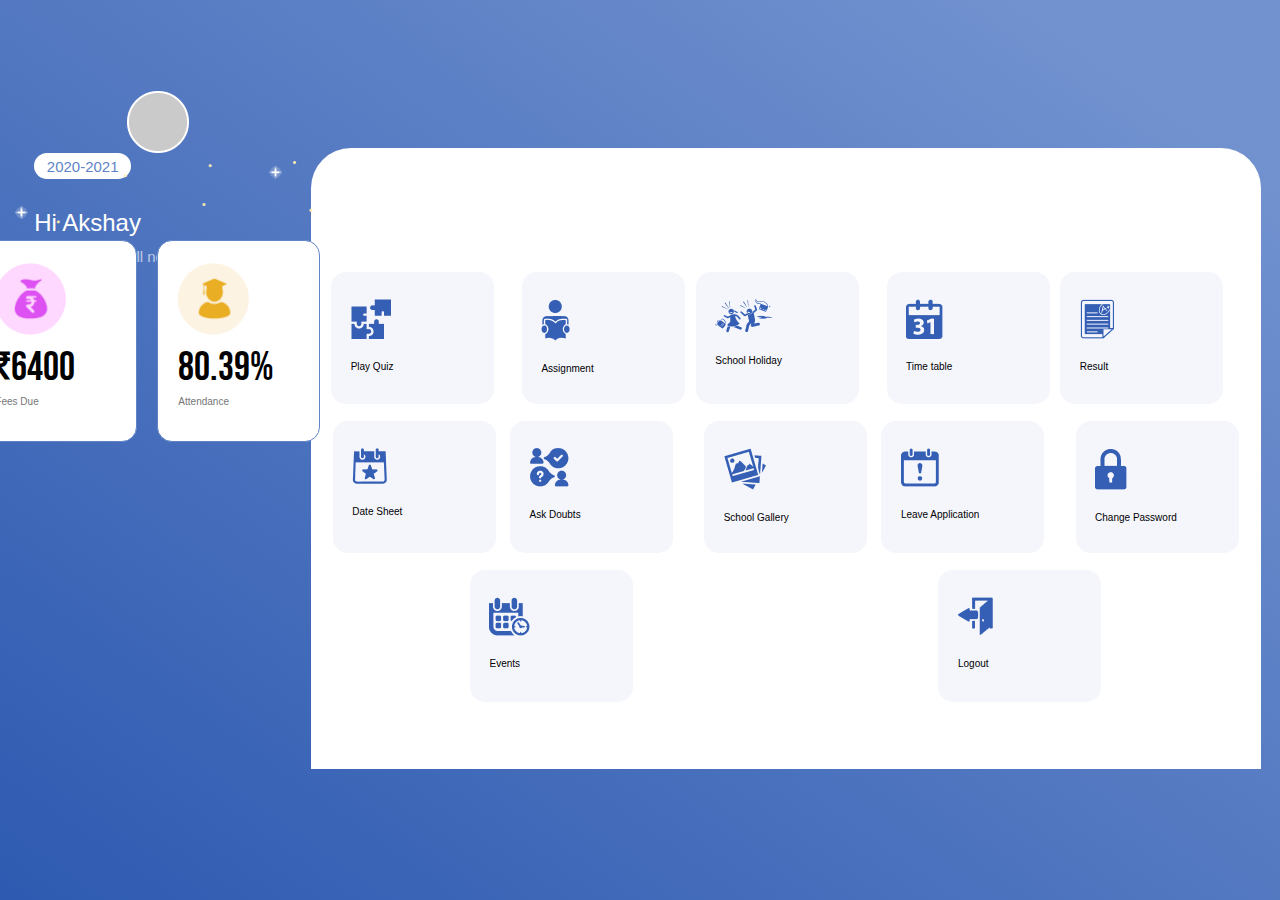
<file: index.html>
<!DOCTYPE html>
<html lang="es">
<head>
    <meta charset="UTF-8">
    <meta http-equiv="X-UA-Compatible" content="IE=edge">
    <meta name="viewport" content="width=device-width, initial-scale=1.0">
    <title>Dashboard</title>
    <link rel="preconnect" href="https://fonts.googleapis.com">
    <link rel="preconnect" href="https://fonts.gstatic.com" crossorigin>
    <link href="https://fonts.googleapis.com/css2?family=Bebas+Neue&display=swap" rel="stylesheet">
    <link rel="stylesheet" href="css/configuracion%20global.CSS">
    <link rel="stylesheet" href="css/logica3.css">
    <link rel="stylesheet" href="css/login3COMP.CSS"  media="(min-width: 1280px)">
    <link rel="stylesheet" href="css/login3TABLE.CSS"media="(min-width: 768px)" >

</head>
<body>
    <div class="dashboard-background">
        <section class="banner-dashboard">
            <h2>Hi Akshay</h2>
            <span>Class XI-B | Roll no: 04</span>
            <a href="">2020-2021</a>
            <img src="img/circulo.png" alt="Circle">
            <img class="estrellas" src="img/star_pattern.png" alt="">
        </section>

        <section class="rectangles">
            <div class="rectangle_1">
                <img src="img/ic_attendance.png" alt="">
                <h1>80.39%</h1>
                <span>Attendance</span>
            </div>

            <div class="rectangle_2">
                <img src="img/ic_fees_due.png" alt="">
                <h1>₹6400</h1>
                <span>Fees Due</span>
            </div>
        </section>

        <section class="squares">
            <div class="secciones">
                <div class="izquierda">
                    <img src="img/ic_quiz.png" alt="">
                    <span>Play Quiz</span>
                </div>

                <div class="derecha">
                    <img src="img/dos.png" alt="">
                    <span>Assignment</span>
                </div>

                <div class="izquierda">
                    <img src="img/ic_holiday.png" alt="">
                    <span>School Holiday</span>
                </div>

                <div class="derecha">
                    <img src="img/ic_calendra.png" alt="">
                    <span>Time table</span>
                </div>

                <div class="izquierda">
                    <img src="img/ic_results.png" alt="">
                    <span>Result</span>
                </div>

                <div class="derecha">
                    <img src="img/ic_date_sheet.png" alt="">
                    <span>Date Sheet</span>
                </div>

                <div class="izquierda">
                    <img src="img/ic_doubts.png" alt="">
                    <span>Ask Doubts</span>
                </div>

                <div class="derecha">
                    <img src="img/ic_gallery.png" alt="">
                    <span>School Gallery</span>
                </div>

                <div class="izquierda">
                    <img src="img/ic_leave.png" alt="">
                    <span>Leave Application</span>
                </div>

                <div class="derecha">
                    <img src="img/ic_password.png" alt="">
                    <span>Change Password</span>
                </div>

                <div class="izquierda">
                    <img src="img/ic_event.png" alt="">
                    <span>Events</span>
                </div>

                <div class="derecha">
                    <img src="img/ic_logout.png" alt="">
                    <span>Logout</span>
                </div>
            </div>  
        </section>

    </div>   
</body>
</html>
</file>
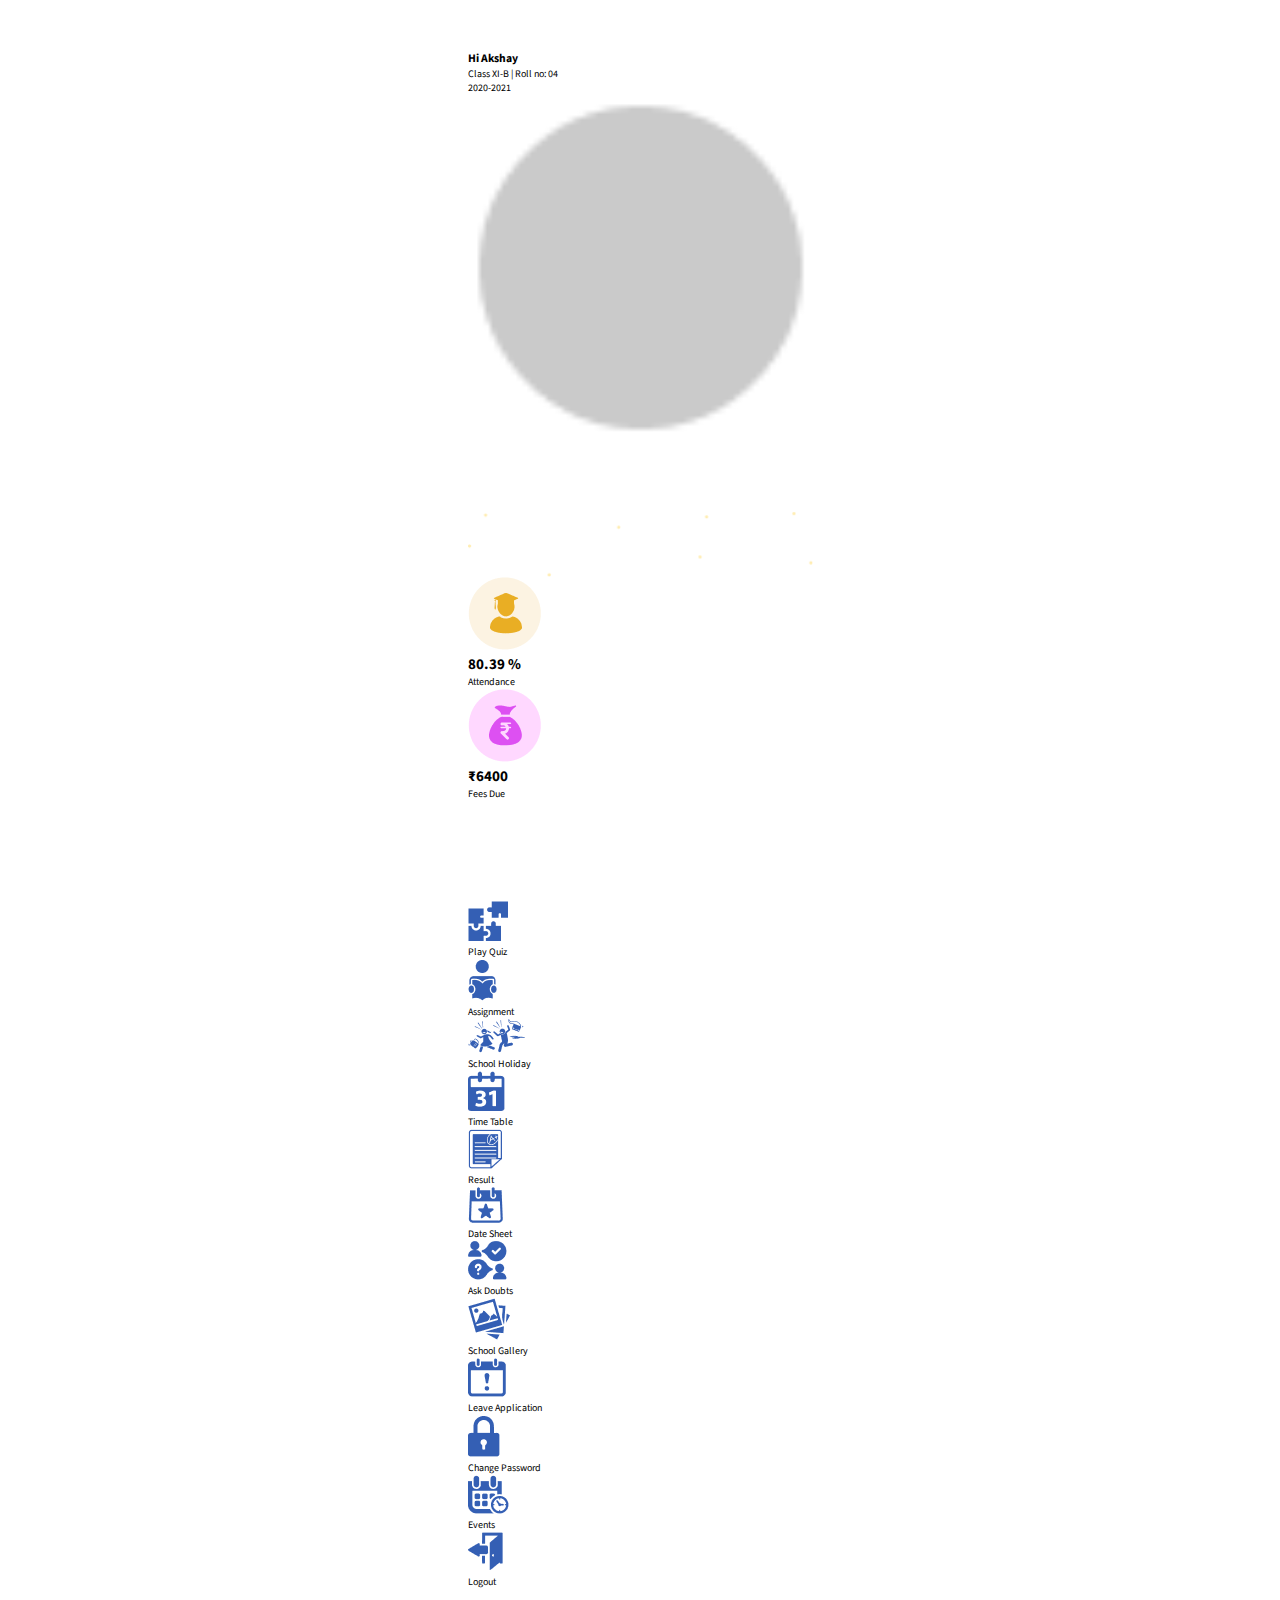
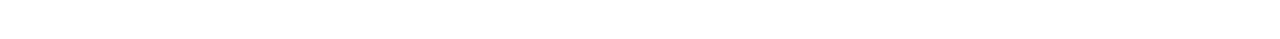
<file: logica3.html>
<!DOCTYPE html>
<html lang="es">
<head>
    <meta charset="UTF-8">
    <meta http-equiv="X-UA-Compatible" content="IE=edge">
    <meta name="viewport" content="width=device-width, initial-scale=1.0">

    <link rel="stylesheet" href="css/configuracion%20global.CSS">
    <link rel="stylesheet" href="css/logica3.css">

    <!---Tipografia-->
    <link rel="preconnect" href="https://fonts.googleapis.com">
    <link rel="preconnect" href="https://fonts.gstatic.com" crossorigin>
    <link href="https://fonts.googleapis.com/css2?family=Bebas+Neue&display=swap" rel="stylesheet">
    <link rel="preconnect" href="https://fonts.googleapis.com">
    <link rel="preconnect" href="https://fonts.gstatic.com" crossorigin>
    <link href="https://fonts.googleapis.com/css2?family=Source+Sans+Pro:wght@200;300;400;600;700&display=swap" rel="stylesheet">


    <title>Menu</title>
</head>
<body>
    <div class="general-background">
    <div class="login2-background">
    <section class="login2-banner" >
        <h3>Hi Akshay</h3>
        <p>Class XI-B  |  Roll no: 04</p>
        <div>2020-2021</div>
        <img class="foto_perfil" src="img/img23/foto de perfil.png">
       
        <img class="estrellasG" src="img/img23/EstrellasG.png">
        <img class=estrellasP" src="img/img23/EstrellasP.png">

        <div class="div4">
            <img src="img/img23/Attendance.png">
            <h2>80.39 %</h2>
            <p class="text">Attendance</p>
        </div>

        <div class="div3">
            <img src="img/img23/Fees Due.png">
            <h2>₹6400</h2>
            <p class="text">Fees Due</p>
        </div>

    </section>

        <section class="login2-lista_funciones">
           <div class="div1">
                <img src="img/img23/Play Quiz.png">
                <p>Play Quiz</p>
            </div>
            <div class="div1">
                <img src="img/img23/Assignment.png">
                <p>Assignment</p>
            </div>
            <div class="div2">
                <img src="img/img23/School Holiday.png">
                <p>School Holiday</p>
            </div>
            <div class="div2">
                <img src="img/img23/Time Table.png">
                <p>Time Table</p>
            </div>
            <div class="div2">
                <img src="img/img23/Result.png">
                <p>Result</p>
            </div>
            <div class="div2">
                <img src="img/img23/Date Sheet.png">
                <p>Date Sheet</p>
            </div>
            <div class="div2">
                <img src="img/img23/Ask Doubts.png">
                <p>Ask Doubts</p>
            </div>
            <div class="div2">
                <img src="img/img23/School Gallery.png">
                <p>School Gallery</p>
            </div>
            <div class="div2">
                <img src="img/img23/Leave Application.png">
                <p>Leave Application</p>
            </div>
            <div class="div2">
                <img src="img/img23/Change Password.png">
                <p>Change Password</p>
            </div>
            <div class="div2">
                <img src="img/img23/Events.png">
                <p>Events</p>
            </div>
            <div class="div2">
                <img src="img/img23/salida.png">
                <p>Logout</p>
            </div>
        
        </section>
    </div>
</div>
</body>
</html>
</file>
<file: css/logica3.css>
.dashboard-background{
    background: linear-gradient(35.54deg, #2855AE -7.25%, #7292CF 90.75%);
    padding-top: 1.7rem;
}

.banner-dashboard h2{
    color: #fff;
    font-size: var(--h2);
    font-weight: 400;
    
}

.banner-dashboard span{
    color: #FFFFFF;
    font-size: var(--parrafo);
    opacity: 0.61;
    padding-top: 1.1rem;
    padding-bottom: 1.2rem;
}

.banner-dashboard a{
    height: 2.6rem;
    width: 9.7rem;
    background: #FFFFFF;
    color: #6184C7;
    font-size: var(--parrafo);
    text-decoration: none;
    border-radius: 1.8rem;
    border-style: none;
    font-weight: normal;
    top: 15.3rem;

    position: absolute;
    display: flex;
    flex-direction: row;
    justify-content: center;
    align-items: center;
}

.banner-dashboard img{
    width: 6.2rem;
    align-self: flex-end;
    position: absolute;
    top: 9.1rem;
}

.banner-dashboard .estrellas{
    width: 33.34rem;
    align-self: center;
    position: absolute;
    top: 16rem;
}

.rectangles .rectangle_1{
    background: #FFFFFF;
    width: 16.3rem; 
    height: 20.2rem;
    top: 19rem;
    border-radius: 1.5rem;
    border: 0.1rem #6184C7 solid;
    position: absolute;
    align-self: flex-start;
}

.rectangles .rectangle_1 img{
    width: 7.2rem;
    height: 7.2rem;
    margin: 2.24rem 0rem 0.7rem 1.9rem;
}

.rectangles .rectangle_1 h1{
    font-size: 4rem;
    font-family: 'Bebas Neue', 'cursive';
    color: var(--negro1);
    font-weight: 300;
    margin: 0rem 0rem 0.4rem 2rem;
}

.rectangles .rectangle_1 span{
    font-size: var(--size-parrafo);
    font-weight: normal;
    color: var(--gris2);
    margin: 0rem 2rem;
}

.rectangles .rectangle_2{
    background: #FFFFFF;
    width: 16.3rem; 
    height: 20.2rem;
    top: 19rem;
    border-radius: 1.5rem;
    border: 0.1rem #6184C7 solid;
    position: absolute;
    align-self: flex-end;
}

.rectangles .rectangle_2 img{
    width: 7.2rem;
    height: 7.2rem;
    margin: 2.24rem 0rem 0.7rem 1.9rem;
}

.rectangles .rectangle_2 h1{
    font-size: 4rem;
    font-family: 'Bebas Neue', 'cursive';
    color: var(--negro1);
    font-weight: 300;
    margin: 0rem 0rem 0.4rem 2rem;
}

.rectangles .rectangle_2 span{
    font-size: var(--size-parrafo);
    font-weight: normal;
    color: var(--gris2);
    margin: 0rem 2rem;
}

.squares{
    background-color: #fff;
    border-radius: 4rem 4rem 0rem 0rem;
    padding-top: 12.4rem;
}

.secciones{
    display: flex;
    flex-wrap: wrap;
    justify-content: space-around;

}

.secciones .izquierda{
    border-radius: 1.5rem;
    width: 16.3rem;
    height: 13.2rem;
    background: #F5F6FC;
    margin-right: 1.7rem;
    margin-bottom: 1.7rem;
}

.secciones .izquierda img{
    margin: 2.65rem 10.4rem 2rem 1.95rem;
}

.secciones .izquierda span{
    color: #000000;
    font-size: var(--size-parrafo);
    font-weight: normal;
    margin: 0rem 0rem 0rem 1.95rem;
}

.secciones .derecha{
    border-radius: 1.5rem;
    width: 16.3rem;
    height: 13.2rem;
    background: #F5F6FC;
    margin-bottom: 1.7rem;
}

.secciones .derecha img{
    margin: 2.65rem 10.4rem 2rem 1.95rem;
}

.secciones .derecha span{
    color: #000000;
    font-size: var(--size-parrafo);
    font-weight: normal;
    margin: 0rem 0rem 0rem 1.95rem;
}


section{
    max-width: 37.5rem;
    height: auto;
    margin: auto;
    padding: 5rem 1.5rem;

    display: flex;
    flex-direction: column;
}
</file>
<file: css/login3COMP.CSS>
.dashboard-background{
width: 100vw;
height: 100vh; 
display: flex ;
    flex-direction: row;
    justify-content: space-around;
    
}
.banner-dashboard h2{
margin-top: -25rem;

    
}
.squares {
    max-width: 95rem;
}
.rectangles .rectangle_1{
margin: 5rem 0rem 0rem -10rem;    
    
}
.rectangles .rectangle_2{
margin: 5rem 12rem 0rem 0rem;    
    
}
.banner-dashboard img{
    margin-left: 7rem;
}
</file>
<file: css/login3TABLE.CSS>
.login-background{
width: 100vw;
height: 100vh;
    
    
}
</file>
